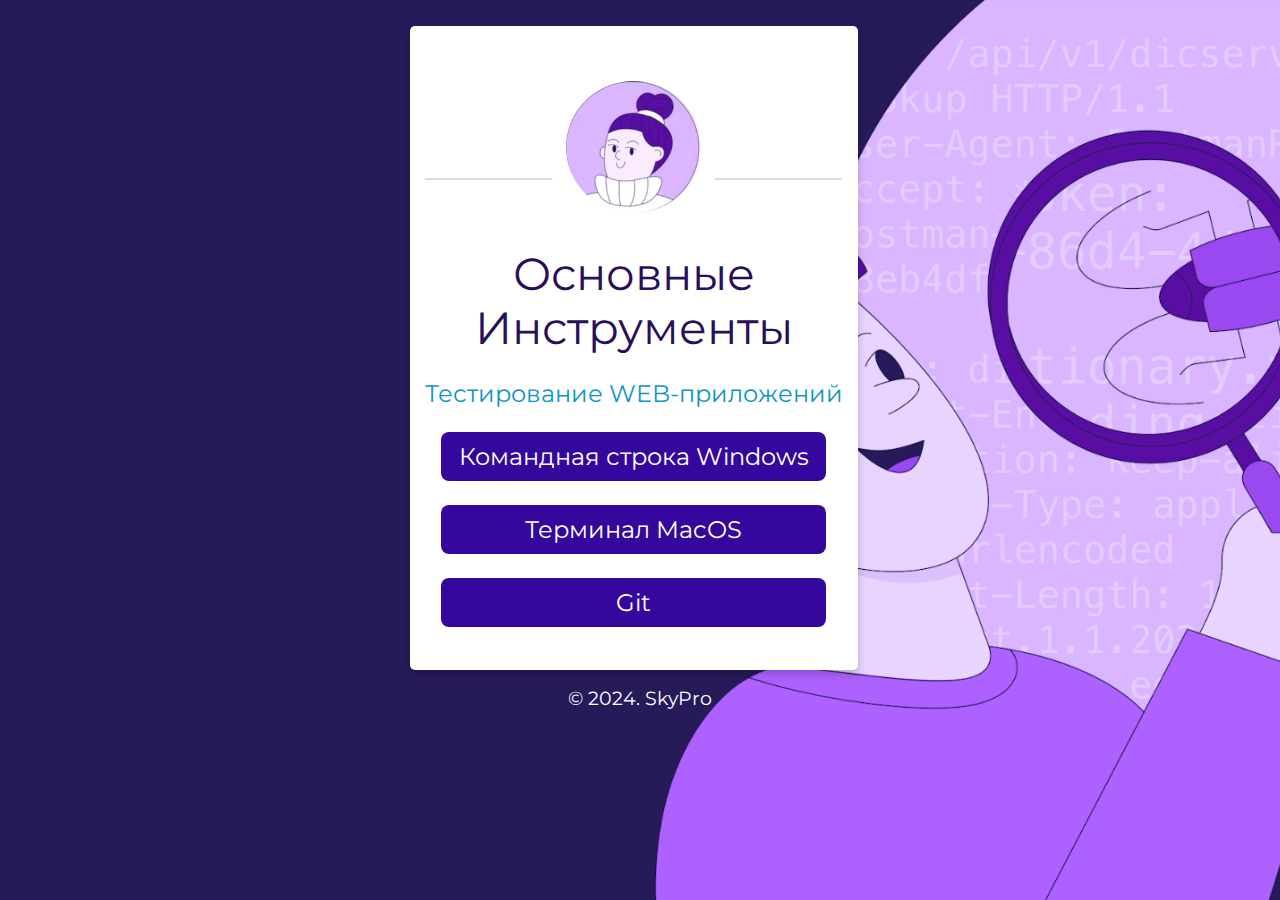
<file: index.html>
<!DOCTYPE html>
<html>
   <head>
      <title>Инструменты тестирования WEB-приложений</title>
      <link rel="stylesheet" type="text/css" href="css/style.css">
      <link rel="stylesheet" type="text/css" href="css/font-awesome.css">
      <link rel="shortcut icon" href="img/fav.ico" type="image/x-icon">
      <link href="https://fonts.googleapis.com/css?family=Montserrat:700" rel="stylesheet">
      <meta charset="utf-8">
      <meta name="viewport" content="width=device-width, initial-scale=1">
   </head>
   <body>
      <!--Card-->
      <div class="card animated fadeIn">
         <center><img class="center animated rollIn" src="img/ava.png" alt="avatar"></center>
         <hr>
         <div class="name">
            Основные Инструменты
         </div>
         <p class="subtitle">Тестирование WEB-приложений</p>
         </p>
         <p class="location" align="center">
            <a href="html/cmd.html">Командная строка Windows</a>
         </p>
         <p class="location" align="center">
            <a href="html/mac.html">Терминал MacOS</a>
         </p>
          <p class="location" align="center">
            <a href="html/git.html">Git</a>
         </p>
         <p> <br>
         </p>
      </div>
      <!--footer-->
      <footer class="animated fadeIn">
         &copy; 2024. SkyPro
      </footer>
   </body>
</html>
</file>
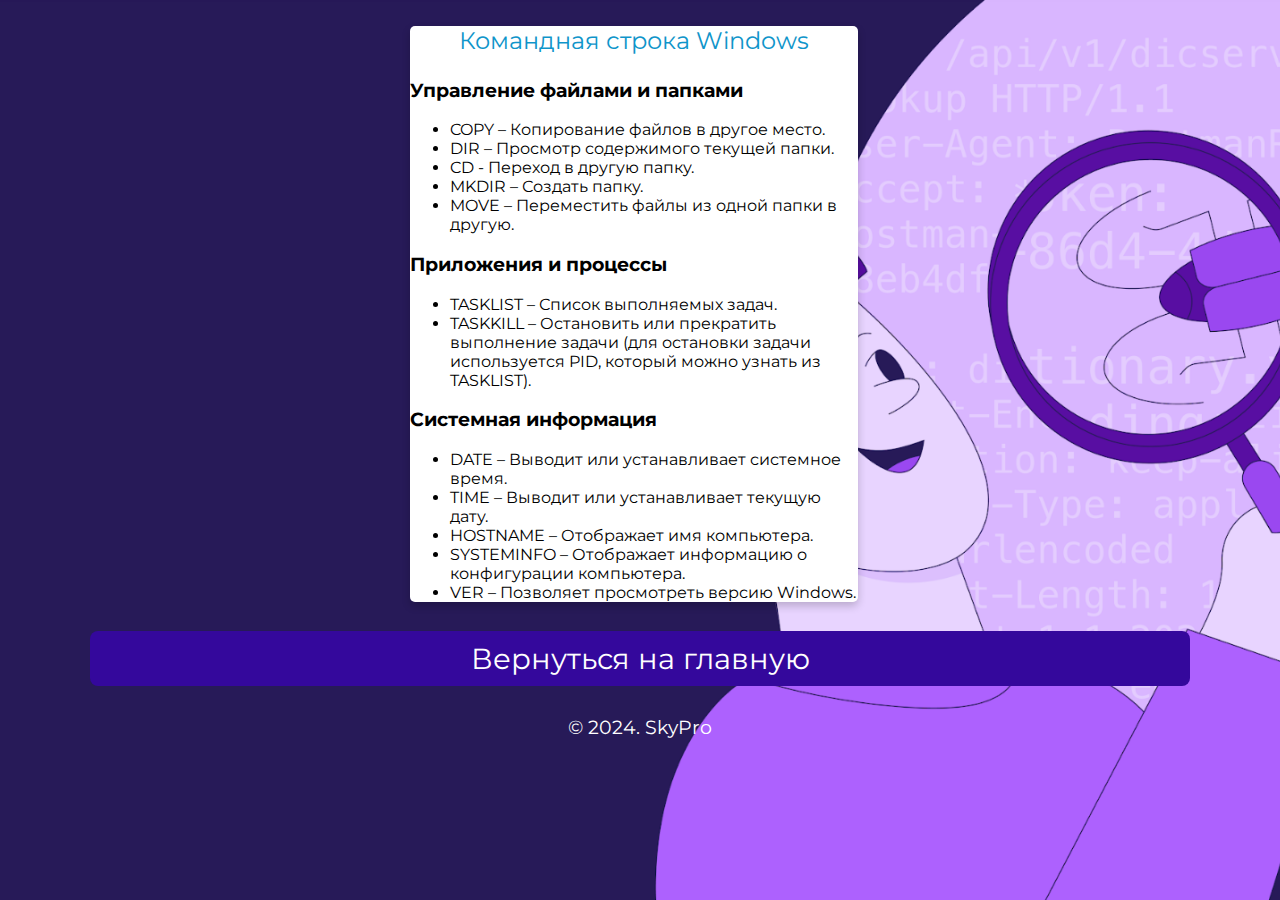
<file: html/cmd.html>
<!DOCTYPE html>
<html>
   <head>
      <title>Командная строка Windows</title>
      <link rel="stylesheet" type="text/css" href="../css/style.css">
      <link rel="stylesheet" type="text/css" href="../css/font-awesome.css">
      <link rel="shortcut icon" href="../img/fav.ico" type="image/x-icon">
      <link href="https://fonts.googleapis.com/css?family=Montserrat:700" rel="stylesheet">
      <meta charset="utf-8">
      <meta name="viewport" content="width=device-width, initial-scale=1">
   </head>
   <body>
      <!--Card-->
      <div class="card animated fadeIn">
         <p class="subtitle">Командная строка Windows</p>
         <h3 id="rt-0"> Управление файлами и папками</h3>
         <ul>
            <li>COPY – Копирование файлов в другое место.</li>
            <li>DIR – Просмотр содержимого текущей папки.</li>
            <li>CD - Переход в другую папку.</li>
            <li>MKDIR – Создать папку.</li>
            <li>MOVE – Переместить файлы из одной папки в другую.</li>
         </ul>
         <h3 id="rt-1">Приложения и процессы</h3>
         <ul>
            <li>TASKLIST – Список выполняемых задач.</li>
            <li>TASKKILL – Остановить или прекратить выполнение задачи (для остановки задачи используется PID, который можно узнать из TASKLIST).</li>
         </ul>
         <h3 id="rt-3">Системная информация</h3>
         <ul>
            <li>DATE – Выводит или устанавливает системное время.</li>
            <li>TIME – Выводит или устанавливает текущую дату.</li>
            <li>HOSTNAME – Отображает имя компьютера.</li>
            <li>SYSTEMINFO – Отображает информацию о конфигурации компьютера.</li>
            <li>VER – Позволяет просмотреть версию Windows.</li>
         </ul>
      </div>
      <!--footer-->
      <footer class="animated fadeIn">
         <p class="location" align="center">
            <a href="../index.html">Вернуться на главную</a>
         </p>
         &copy; 2024. SkyPro
      </footer>
   </body>
</html>
</file>
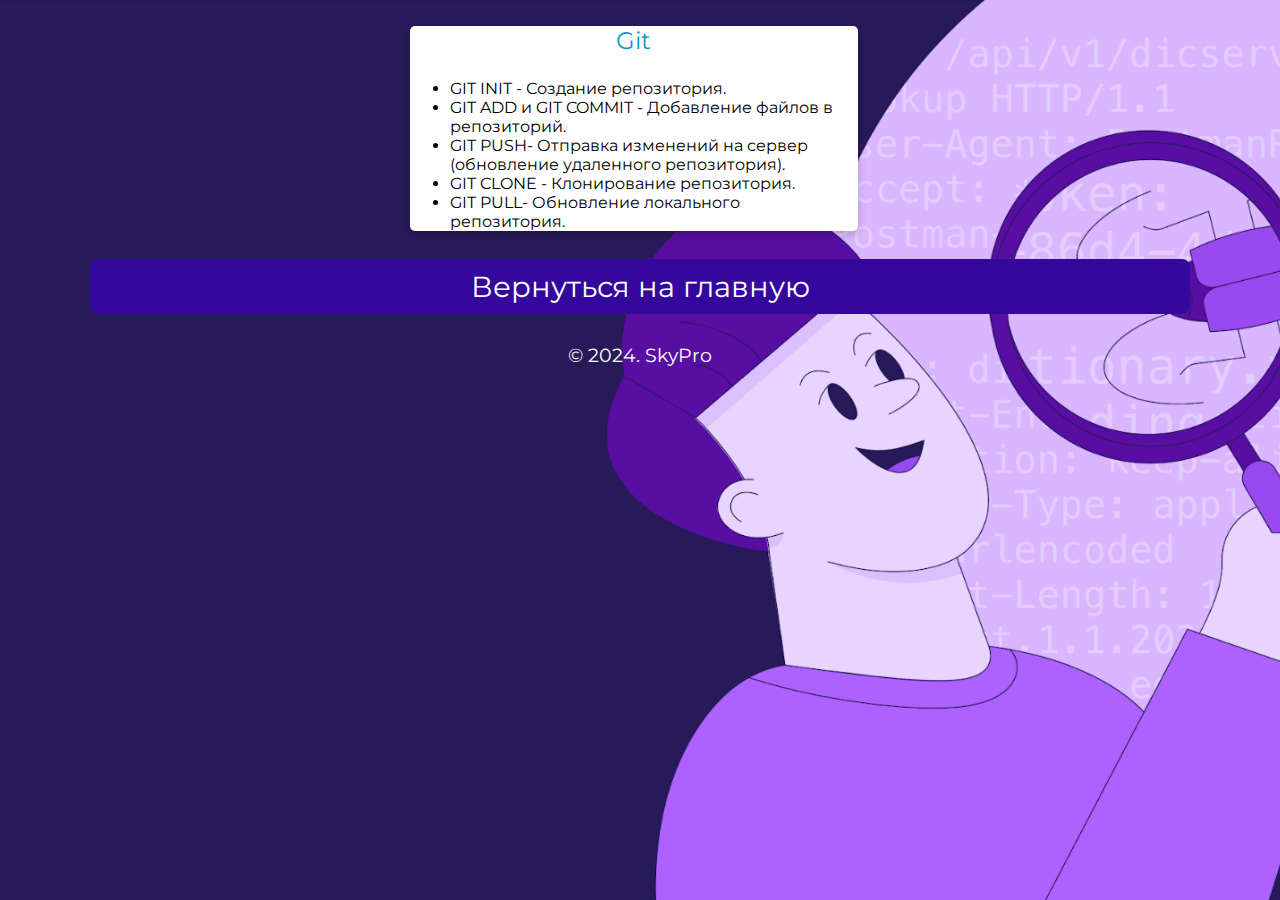
<file: html/git.html>
<!DOCTYPE html>
<html>
   <head>
      <title>Git - всему голова!</title>
      <link rel="stylesheet" type="text/css" href="../css/style.css">
      <link rel="stylesheet" type="text/css" href="../css/font-awesome.css">
      <link rel="shortcut icon" href="../img/fav.ico" type="image/x-icon">
      <link href="https://fonts.googleapis.com/css?family=Montserrat:700" rel="stylesheet">
      <meta charset="utf-8">
      <meta name="viewport" content="width=device-width, initial-scale=1">
   </head>
   <body>
      <!--Card-->
      <div class="card">
         <p class="subtitle">Git</p>
          <ul>
            <li>GIT INIT - Создание репозитория.</li>
            <li>GIT ADD и GIT COMMIT - Добавление файлов в репозиторий.</li>
            <li>GIT PUSH- Отправка изменений на сервер (обновление удаленного репозитория). </li>
            <li>GIT CLONE - Клонирование репозитория.</li>  
            <li>GIT PULL- Обновление локального репозитория.</li>
         </ul>
      </div>
     <!--footer-->
     <footer class="animated fadeIn">
      <p class="location" align="center">
         <a href="../index.html">Вернуться на главную</a>
      </p>
         &copy; 2024. SkyPro
      </footer>
   </body>
</html>
</file>
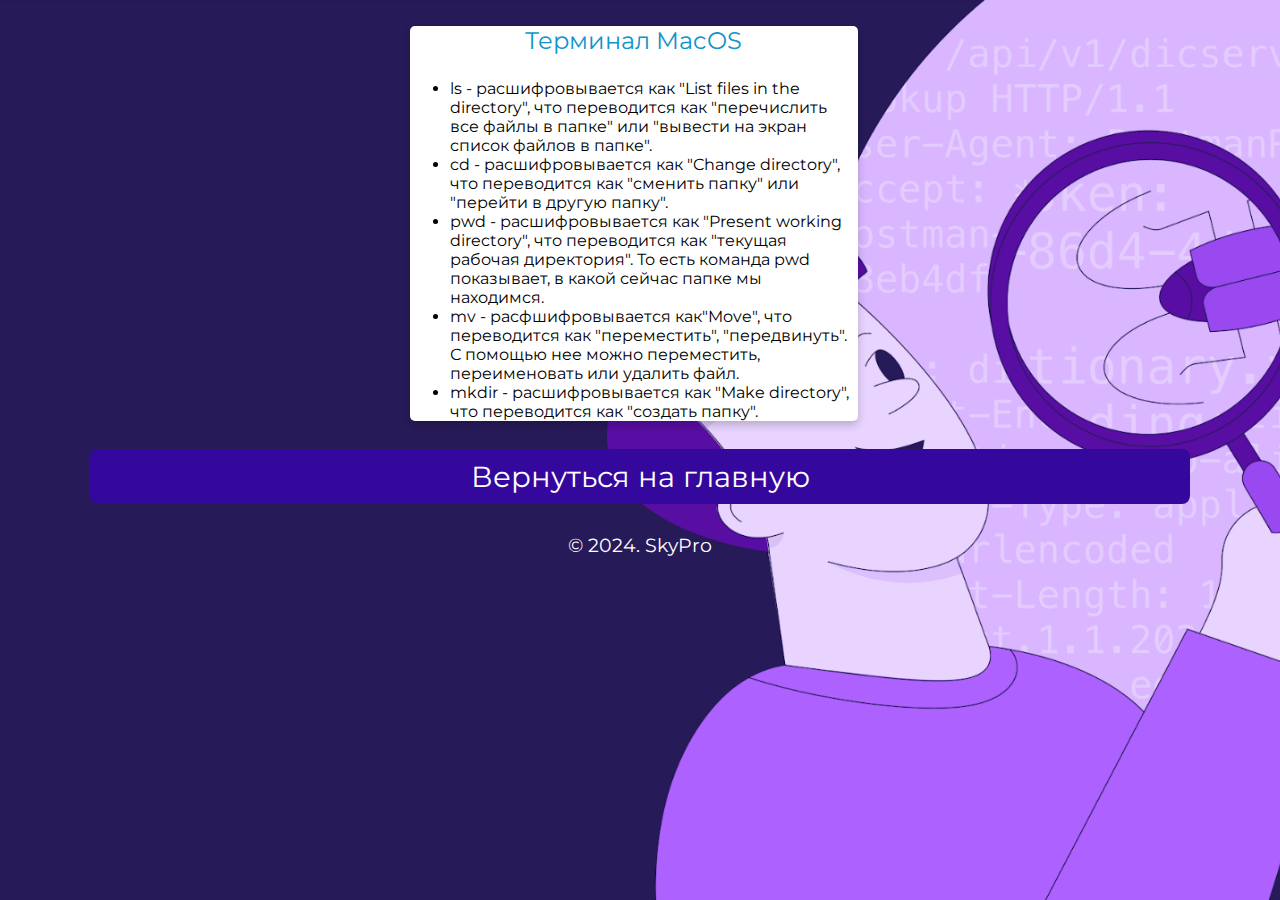
<file: html/mac.html>
<!DOCTYPE html>
<html>
   <head>
      <title>Терминал MaOS</title>
      <link rel="stylesheet" type="text/css" href="../css/style.css">
      <link rel="stylesheet" type="text/css" href="../css/font-awesome.css">
      <link rel="shortcut icon" href="../img/fav.ico" type="image/x-icon">
      <link href="https://fonts.googleapis.com/css?family=Montserrat:700" rel="stylesheet">
      <meta charset="utf-8">
      <meta name="viewport" content="width=device-width, initial-scale=1">
   </head>
   <body>
      <!--Card-->
      <div class="card animated fadeIn">
         <p class="subtitle">Терминал MacOS</p>
         <ul>
            <li>ls - расшифровывается как "List files in the directory", что переводится как "перечислить все файлы в папке" или "вывести на экран список файлов в папке".</li>
            <li>cd - расшифровывается как "Change directory", что переводится как "сменить папку" или "перейти в другую папку".</li>
            <li>pwd - расшифровывается как "Present working directory", что переводится как "текущая рабочая директория". То есть команда pwd показывает, в какой сейчас папке мы находимся. </li>
            <li>mv - расфшифровывается как"Move", что переводится как "переместить", "передвинуть". С помощью нее можно переместить, переименовать или удалить файл.</li>
            <li>mkdir - расшифровывается как "Make directory", что переводится как "создать папку".</li>
         </ul>
      </div>
      <!--footer-->
      <footer class="animated fadeIn">
         <p class="location" align="center">
            <a href="../index.html">Вернуться на главную</a>
         </p>
         &copy; 2024. SkyPro
      </footer>
   </body>
</html>
</file>
<file: css/style.css>
* {
	font-family: 'Montserrat', sans-serif;
}

body {
	width: 100%;
	margin: 0px;
	background-image: url(../img/bg.jpg);
	background-repeat: repeat-y no-repeat;
	background-size: cover;
	background-position: center;
	background-attachment: fixed;
}

.icons>a {
	text-decoration: none;
	color: darkgray;
}

.location>a {
	text-decoration: none;
	color: white;
}

.location:hover {
	box-shadow: 0 8px 16px 0 rgba(0, 0, 0, 0.2);
}


/*---------- Responsive Grid ---------------*/

@media screen and (min-width: 1001px) {
	.card {
		margin-left: 32%;
		margin-top: 2%;
		padding: 0px;
		background-color: white;
		box-shadow: 0 4px 8px 0 rgba(0, 0, 0, 0.2);
		transition: 0.3s;
		width: 35%;
		border-radius: 5px;
	}
	.card:hover {
		box-shadow: 0 8px 16px 0 rgba(0, 0, 0, 1);
	}
	img {
		border: 20px solid white;
		border-radius: 50%;
		margin-top: 8%;
		margin-bottom: -15% !important;
		width: 30%;
	}
	.name {
		text-align: center;
		font-size: 2.8em;
		color: rgb(41, 14, 90);
		margin-top: 15%;
		margin-bottom: auto;
		text-transform: capitalize;
	}
	hr {
		width: 93%;
		height: 2px;
		background-color: gainsboro;
		border: 0px;
	}
	.subtitle {
		text-align: center;
		font-size: 1.5em;
		color: rgb(15, 149, 202);
	}
	.icons {
		font-size: 18px;
		text-align: center;
		margin-right: 0px;
		margin-left: 0px;
		color: darkgray;
		margin-bottom: 40px;
	}
	.location {
		text-align: center;
		color: rgb(171, 216, 212);
		font-size: 1.5em;
		display: block;
		background-color: rgb(52, 8, 156);
		padding: 10px;
		margin-left: 7%;
		margin-right: 7%;
		border-radius: 8px;
	}
}

@media (min-width: 100px) and (max-width: 728px) and (orientation:portrait) {
	body {
		width: 100%;
		margin: 0px;
		background: url(../img/bg.jpg) fixed no;
		overflow-x: hidden;
	}
	hr {
		width: 93%;
		height: 2px;
		background-color: gainsboro;
		border: 0px;
	}
	.card {
		margin-top: 10%;
		margin-left: 2%;
		margin-right: 0px;
		background-color: white;
		box-shadow: 0 4px 8px 0 rgba(0, 0, 0, 0.2);
		transition: 0.3s;
		width: 95%;
		border-radius: 5px;
	}
	.card:hover {
		box-shadow: 0 8px 16px 0 rgba(0, 0, 0, 1);
	}
	img {
		border: 15px solid white;
		margin-bottom: -20% !important;
		border-radius: 50%;
		width: 33%;
	}
	.name {
		padding-right: 4px;
		padding-left: 4px;
		text-align: center;
		font-size: 2.5em;
		color: gainsboro;
		margin-top: 16%;
		margin-bottom: auto;
		text-transform: capitalize;
	}
	.subtitle {
		text-align: center;
		font-size: 1.2em;
		color: darkgray;
	}
	.icons {
		font-size: 11px;
		text-align: center;
		margin-right: 0px;
		margin-left: 0px;
		color: darkgray;
		margin-bottom: 40px;
	}
	.location {
		text-align: center;
		color: white;
		font-size: 0.8em;
		display: block;
		background-color: rgba(175,133,255,1);
		padding: 10px;
		margin-left: 7%;
		margin-right: 7%;
		border-radius: 8px;
	}
}

@media (min-width: 100px) and (max-width: 728px) and (orientation:landscape) {
	body {
		width: 100%;
		margin: 0px;
		background: url(../img/bg.jpg) fixed no;
		overflow-x: hidden;
	}
	hr {
		width: 93%;
		height: 2px;
		background-color: gainsboro;
		border: 0px;
	}
	.card {
		margin-top: 6%;
		margin-left: 9%;
		margin-right: 0px;
		background-color: white;
		box-shadow: 0 4px 8px 0 rgba(0, 0, 0, 0.2);
		transition: 0.3s;
		width: 80%;
		border-radius: 5px;
	}
	.card:hover {
		box-shadow: 0 8px 16px 0 rgba(0, 0, 0, 1);
	}
	img {
		border: 15px solid white;
		margin-bottom: -15% !important;
		border-radius: 50%;
		width: 25%;
	}
	.name {
		padding-right: 4px;
		padding-left: 4px;
		text-align: center;
		font-size: 2.8em;
		color: gainsboro;
		margin-top: 16%;
		margin-bottom: auto;
		text-transform: capitalize;
	}
	.subtitle {
		text-align: center;
		font-size: 1.9em;
		color: darkgray;
	}
	.icons {
		font-size: 18px;
		text-align: center;
		margin-right: 0px;
		margin-left: 0px;
		color: darkgray;
		margin-bottom: 40px;
	}
	.location {
		text-align: center;
		color: white;
		font-size: 1.5em;
		display: block;
		background-color: rgba(175,133,255,1);
		padding: 10px;
		margin-left: 7%;
		margin-right: 7%;
		border-radius: 8px;
	}
}

@media only screen and (min-width: 728px) and (max-width: 1000px) {
	body {
		width: 100%;
		margin: 0px;
		background: url(../img/bg.jpg) fixed no;
		overflow-x: hidden;
	}
	hr {
		width: 93%;
		height: 2px;
		background-color: gainsboro;
		border: 0px;
	}
	.card {
		margin-top: 4%;
		margin-left: 13%;
		align-content: center;
		background-color: white;
		box-shadow: 0 4px 8px 0 rgba(0, 0, 0, 0.2);
		transition: 0.3s;
		width: 75%;
		border-radius: 5px;
	}
	.card:hover {
		box-shadow: 0 8px 16px 0 rgba(0, 0, 0, 1);
	}
	img {
		border: 15px solid white;
		margin-bottom: -18% !important;
		border-radius: 50%;
		width: 30%;
	}
	.name {
		text-align: center;
		font-size: 2.5em;
		color: gainsboro;
		margin-top: 16%;
		margin-bottom: auto;
		text-transform: capitalize;
	}
	.subtitle {
		text-align: center;
		font-size: 2em;
		color: darkgray;
	}
	.icons {
		font-size: 15px;
		text-align: center;
		margin-right: 0px;
		margin-left: 0px;
		color: darkgray;
		margin-bottom: 40px;
	}
	.location {
		text-align: center;
		color: white;
		font-size: 1.8em;
		display: block;
		background-color: rgba(175,133,255,1);
		padding: 10px;
		margin-left: 7%;
		margin-right: 7%;
		border-radius: 8px;
	}
}


/*---------- Responsive Grid Ends ---------------*/
footer {
	text-align: center;
	color: white;
	font-size: 1.2em
}
</file>
